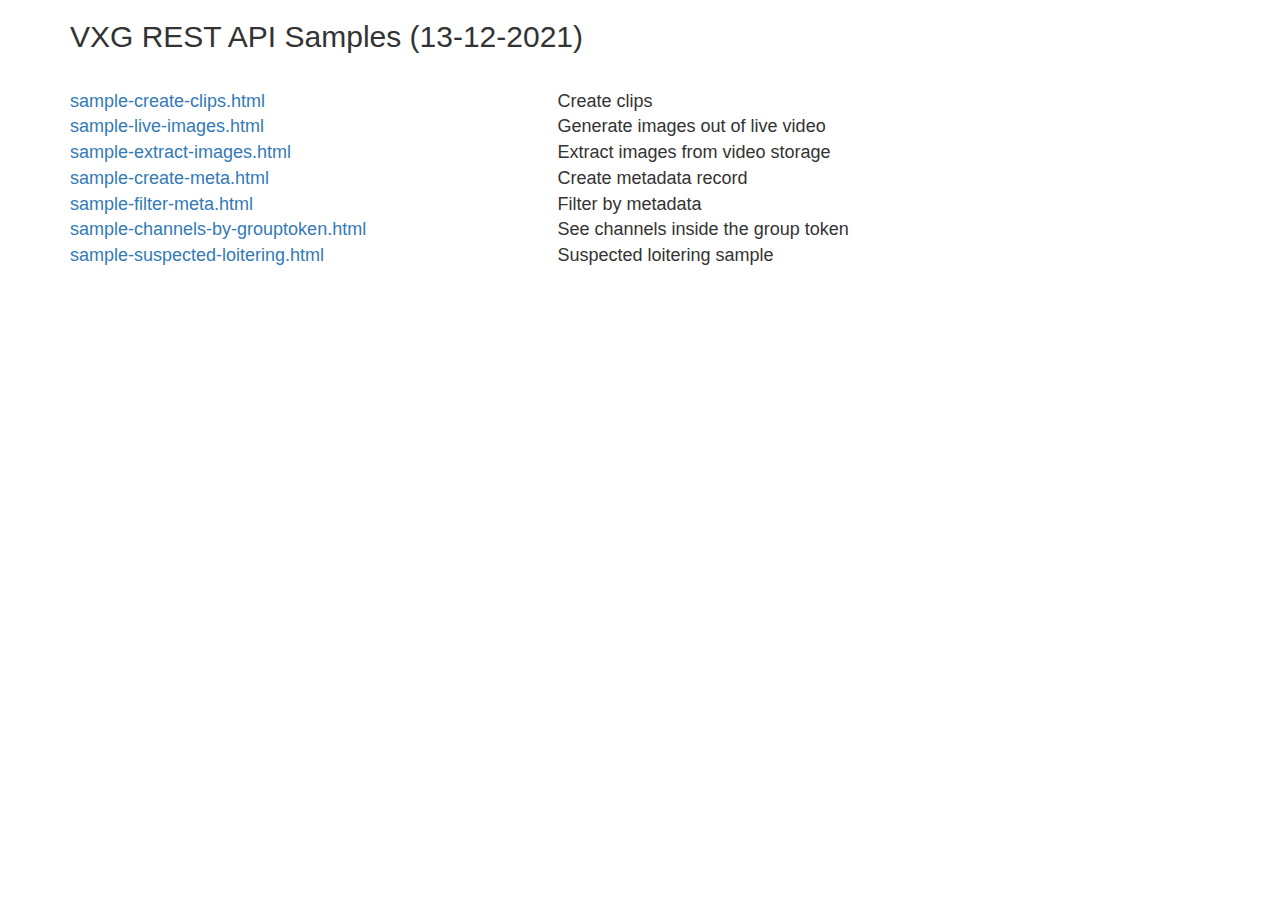
<file: index.html>
<html>
	<head>
		<title>VXG API Samples</title>
		<link rel="shortcut icon" href="/favicon.ico" type="image/x-icon">
		
		<meta http-equiv="content-type" content="text/html; charset=UTF-8">
		<meta http-equiv="x-ua-compatible" content="IE=edge">
		<meta name="viewport" content="width=device-width, initial-scale=1, maximum-scale=1" />

		<link rel="stylesheet" type="text/css" href="frw/bootstrap.min.css">
		
		
		<script type="text/javascript" src="frw/jquery.min.js"></script>
		<script type="text/javascript" src="frw/bootstrap.min.js"></script>
	</head>

	<body>

	<div class="container main-container" style="font-size:large">
		
		<h2>VXG REST API Samples (13-12-2021)</h2>
		<br>

		<div class="row">
			<div class="col-sm-5"><a href="sample-create-clips.html" target="_blank">sample-create-clips.html</a></div>
			<div class="col-sm-7">Create clips</div>
		</div> 
		<div class="row">
			<div class="col-sm-5"><a href="sample-live-images.html" target="_blank">sample-live-images.html</a></div>
			<div class="col-sm-7">Generate images out of live video</div>
		</div> 
		<div class="row">
			<div class="col-sm-5"><a href="sample-extract-images.html" target="_blank">sample-extract-images.html</a></div>
			<div class="col-sm-7">Extract images from video storage</div>
		</div> 
		<div class="row">
			<div class="col-sm-5"><a href="sample-extract-images.html" target="_blank">sample-create-meta.html</a></div>
			<div class="col-sm-7">Create metadata record</div>
		</div>
		<div class="row">
			<div class="col-sm-5"><a href="sample-extract-images.html" target="_blank">sample-filter-meta.html</a></div>
			<div class="col-sm-7">Filter by metadata</div>
		</div>
		<div class="row">
			<div class="col-sm-5"><a href="sample-extract-images.html" target="_blank">sample-channels-by-grouptoken.html</a></div>
			<div class="col-sm-7">See channels inside the group token</div>
		</div>
		<div class="row">
			<div class="col-sm-5"><a href="sample-extract-images.html" target="_blank">sample-suspected-loitering.html</a></div>
			<div class="col-sm-7">Suspected loitering sample</div>
		</div>
						

		
				
	</div>
		
</body>
</html>
</file>
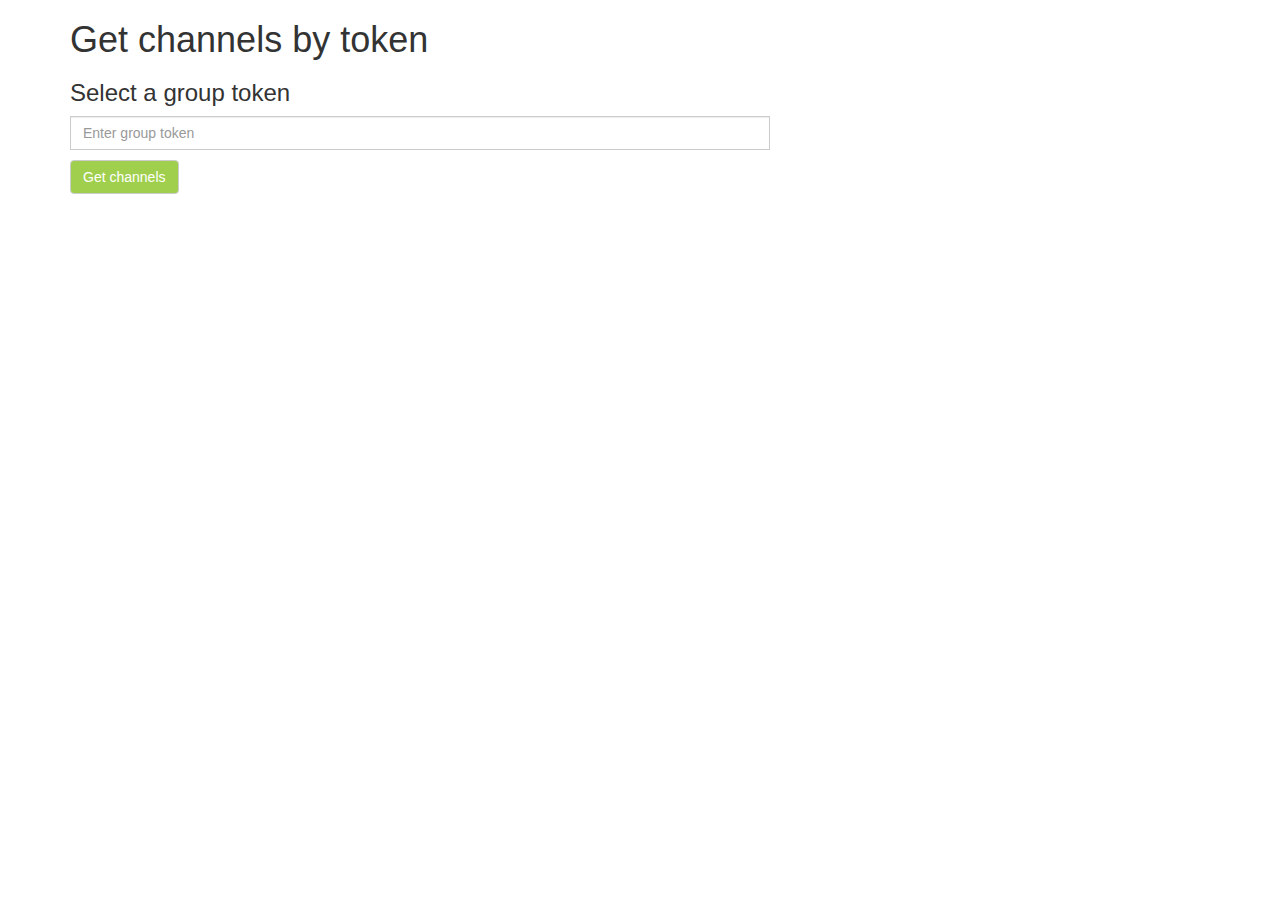
<file: sample-channels-by-grouptoken.html>
<html>

<head>
    <meta http-equiv="content-type" content="text/html; charset=UTF-8">
    <meta http-equiv="x-ua-compatible" content="IE=edge">
    <meta name="viewport" content="width=device-width, initial-scale=1, maximum-scale=1"/>
    <title>VXG Create Clip</title>
    <!-- frameworks -->
    <script src="frw/jquery.min.js"></script>
    <script src="frw/jquery-ui.min.js"></script>
    <script src="frw/jquery.formatDateTime.js"></script>
    <script src="frw/datetimepicker.full.min.js"></script>
    <link rel="stylesheet" type="text/css" href="frw/bootstrap.min.css">
    <script src="frw/bootstrap.min.js"></script>

	<style>
		#tokenContainer, table {
			width: 700px;
		}
		#showForm {
			text-decoration: underline;
		}
		#showForm:hover {
			cursor: pointer;
		}
		.btn {
			color: white;
			background-color: #a0cf4d;
		}		
		table{
			border-collapse: inherit;
			border:none;
		}
		table td{
			padding:5px;
			border:1px solid lightgray;
		}
		table img{
			width: 220px;
			height: 123px;
			object-fit: cover;
		}
	</style>
</head>

<body onLoad="Load()">
<div class="container">

    <h1>Get channels by token</h1>
    <div class="form-inline" role="form">
        <h3>Select a group token</h3>
        <div class="form-group ">
            <div class="input-group ">
                <input id="tokenContainer" type="text" class="form-control" placeholder="Enter group token" value="">
            </div>
        </div>
    </div>
    <div style="margin-top:10px">
        <button id="startTask" class="btn btn-default">Get channels</button>
		<div id="result"></div>
    </div>
    <div style="margin-top:10px" id="result">
    </div>
</div>

<script>
	function Load() {
	        $('#startTask').click(function(){
			let token = $('#tokenContainer').val();
			$.ajax({
				type: 'GET',
				url: 'https://web.skyvr.videoexpertsgroup.com/api/v5/channels/?preview=true',
				headers: {'Authorization' : 'SI ' + token},
				contentType: "application/json"
			}).then(function(r){
			        let html = '<br/><table border="0" cellpadding="10px"><tr><td>Channdl ID</td><td>Name</td><td>Preview</td><td>Image generation</td></tr>';
				for (let i=0;i<r.objects.length;i++){
					html += '<tr><td>'+r.objects[i].id+'</td><td>'+r.objects[i].name+'</td><td>'+(r.objects[i].preview && r.objects[i].preview.url ? '<img src="'+r.objects[i].preview.url+'">':'')
						+'</td><td><a target="_blank" href="sample-extract-images.html#'+r.objects[i].token+'">Click here</a></td></tr>';
				}
			        html + '</table>';
			        let e = $('#result').html(html);
			},function(r){
			        $('#result').html('<br/>Fail to get channels. <br/><br/>'+(r.responseJSON.errorDetail?r.responseJSON.errorDetail:''));
			});
		});
	}

</script>
</body>
</html>
</file>
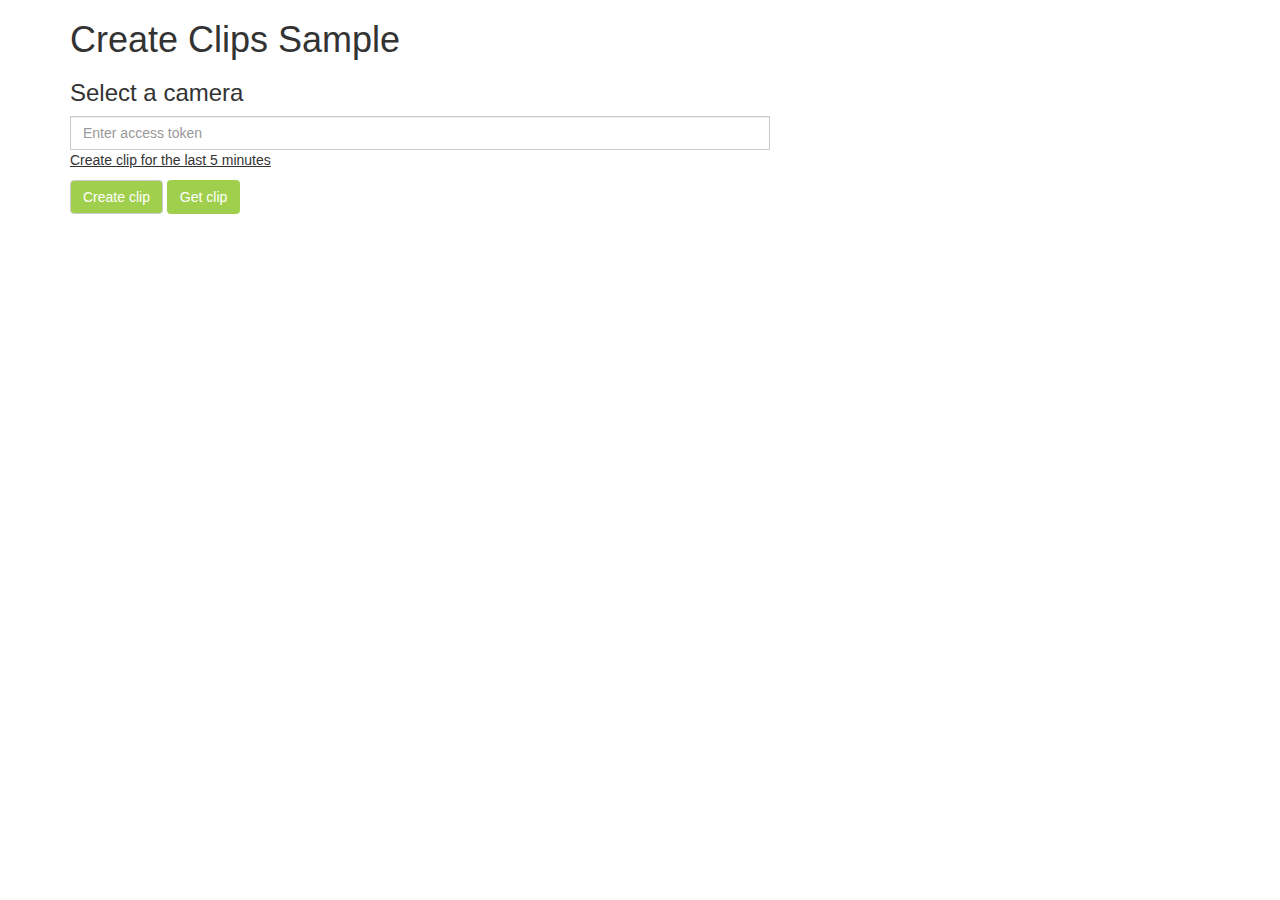
<file: sample-create-clips.html>
<html>

<head>
    <meta http-equiv="content-type" content="text/html; charset=UTF-8">
    <meta http-equiv="x-ua-compatible" content="IE=edge">
    <meta name="viewport" content="width=device-width, initial-scale=1, maximum-scale=1"/>
    <title>VXG Create Clip</title>
    <!-- frameworks -->
    <script src="frw/jquery.min.js"></script>
    <script src="frw/jquery-ui.min.js"></script>
    <script src="frw/jquery.formatDateTime.js"></script>
    <script src="frw/datetimepicker.full.min.js"></script>
    <link rel="stylesheet" type="text/css" href="frw/bootstrap.min.css">
    <script src="frw/bootstrap.min.js"></script>

	<style>
		#tokenContainer {
			width: 700px;
		}
		#showForm {
			text-decoration: underline;
		}
		#showForm:hover {
			cursor: pointer;
		}
		.btn {
			color: white;
			background-color: #a0cf4d;
		}		
	</style>
</head>

<body onLoad="Load()">
<div class="container">

    <h1>Create Clips Sample</h1>
    <div class="form-inline" role="form">
        <h3>Select a camera</h3>
        <div class="form-group ">
            <div class="input-group ">
                <input id="tokenContainer" type="text" class="form-control" placeholder="Enter access token" value="">
            </div>
        </div>
    </div>
    <div>
        <p><span id="showForm" style="display: hide;"> Create clip for the last 5 minutes</span>
        </p>
        <div class="time-form hidden">
            <h3>Select time interval</h3>
            <div class="form-inline" role="form">
                <div class="form-group ">
                    <div class="input-group ">
                        <input id="from" type="text" class="form-control" aria-describedby="basic-addon1"
                               placeholder="Start time">
						<div class="input-group-append">
							<span class="input-group-text">Start time in UTC</span>
						</div>						   
                    </div>
                </div>
                <div class="form-group ">
                    <div class="input-group ">
                        <input id="to" type="text" class="form-control" aria-describedby="basic-addon2"
                               placeholder="End time">
						<div class="input-group-append">
							<span class="input-group-text">End time in UTC</span>
						</div>						   
                    </div>
                </div>
            </div>
        </div>
    </div>
    <div style="margin-top:10px">
        <button id="startTask" class="btn btn-default">Create clip</button>
		<button id="checkTask" class="btn btn-defaultx">Get clip</button>
		<div id="result"></div>
    </div>
</div>

<script>
////////////////////////////////////////////////////////////
//
//  This section shows how to use VXG REST API.
//
////////////////////////////////////////////////////////////

    var taskId;
    var access_token;

	$( "#startTask" ).click(function() {	
		access_token = $('#tokenContainer').val();
		// initializes HTTP header
		$.ajaxSetup({
			headers: {
				'Authorization': 'Acc  ' + access_token
			}
		});
	
        let startTime = new Date($('#from').val()).getTime();
        let endTime = new Date($('#to').val()).getTime();
		
        let requestData = {
            title: "test clip",
        };
		
		// time conversion
        let ts = new Date();
        if (startTime != null) {
            ts.setTime(startTime);
            requestData.start = convertTimeToStr(ts);
        }
        if (endTime != null) {
            ts.setTime(endTime);
            requestData.end = convertTimeToStr(ts);
        }

		// executes HTTP POST request '/images/generation/tasks/'
        return $.ajax({
            method: 'POST',
            url: 'https://web.skyvr.videoexpertsgroup.com/' + 'api/v4/clips/',
            data: JSON.stringify(requestData),
            contentType: "application/json",
            dataType: 'json',
        }).then(function (data) {
            taskId = data.id;
			$( "#result" ).html('A new task created with a task ID: ' +  taskId);   
        });
	  
	});

	$( "#checkTask" ).click(function() {
	    if(taskId){
			// executes HTTP GET request '/images/generation/tasks/{TID}'
            $.ajax({
                method: 'GET',
                url: 'https://web.skyvr.videoexpertsgroup.com/' + 'api/v4/clips/' + taskId + '/',
                dataType: 'json'
            }).then(function (data) {
				console.log(data.objects);
				$( "#result" ).html('Task status is '+  data.status);
				
				if (data.status == 'done')
				{
					let res = '<br><a target="_blank" href='+data.url+'> Download the clip </a>';
					res += '<br><a target="_blank" href='+data.thumb.url+'> Download the thumbnail </a>';
					$( "#result" ).html( res )
				}
            })
        } else {
			$( "#result" ).html('No task ID. Start a task first.');
        }
	});


////////////////////////////////////////////////////////////
//
//  This section is handling UI and data/time conversions.
//
////////////////////////////////////////////////////////////

	Date.prototype.getFromFormat = function (format) {
		let yyyy = this.getUTCFullYear().toString();
		format = format.replace(/yyyy/g, yyyy)
		let mm = (this.getUTCMonth() + 1).toString();
		format = format.replace(/mm/g, (mm[1] ? mm : "0" + mm[0]));
		let dd = this.getUTCDate().toString();
		format = format.replace(/dd/g, (dd[1] ? dd : "0" + dd[0]));
		let hh = this.getUTCHours().toString();
		format = format.replace(/hh/g, (hh[1] ? hh : "0" + hh[0]));
		let ii = this.getUTCMinutes().toString();
		format = format.replace(/ii/g, (ii[1] ? ii : "0" + ii[0]));
		let ss = this.getUTCSeconds().toString();
		format = format.replace(/ss/g, (ss[1] ? ss : "0" + ss[0]));
		return format;
	};

	function Load() {
		let f1 = new Date();
		let e1 = new Date(f1.getTime() - 5 * 60 * 1000); // - 5 minutes

		document.getElementById('from').value = e1.getFromFormat('mm/dd/yyyy hh:ii');
		document.getElementById('to').value = f1.getFromFormat('mm/dd/yyyy hh:ii');
	}

	function convertTimeToStr(t) {
		let d = new Date();
		d.setTime(t);
		let str = d.getFullYear() + "-"
			+ ("00" + (d.getMonth() + 1)).slice(-2) + "-"
			+ ("00" + d.getDate()).slice(-2) + "T"
			+ ("00" + d.getHours()).slice(-2) + ":"
			+ ("00" + d.getMinutes()).slice(-2) + ":"
			+ ("00" + d.getSeconds()).slice(-2);
		return str;
	}

	$('#showForm').on('click', function () {
		$('.time-form').toggleClass('hidden')
	})


</script>
</body>
</html>
</file>
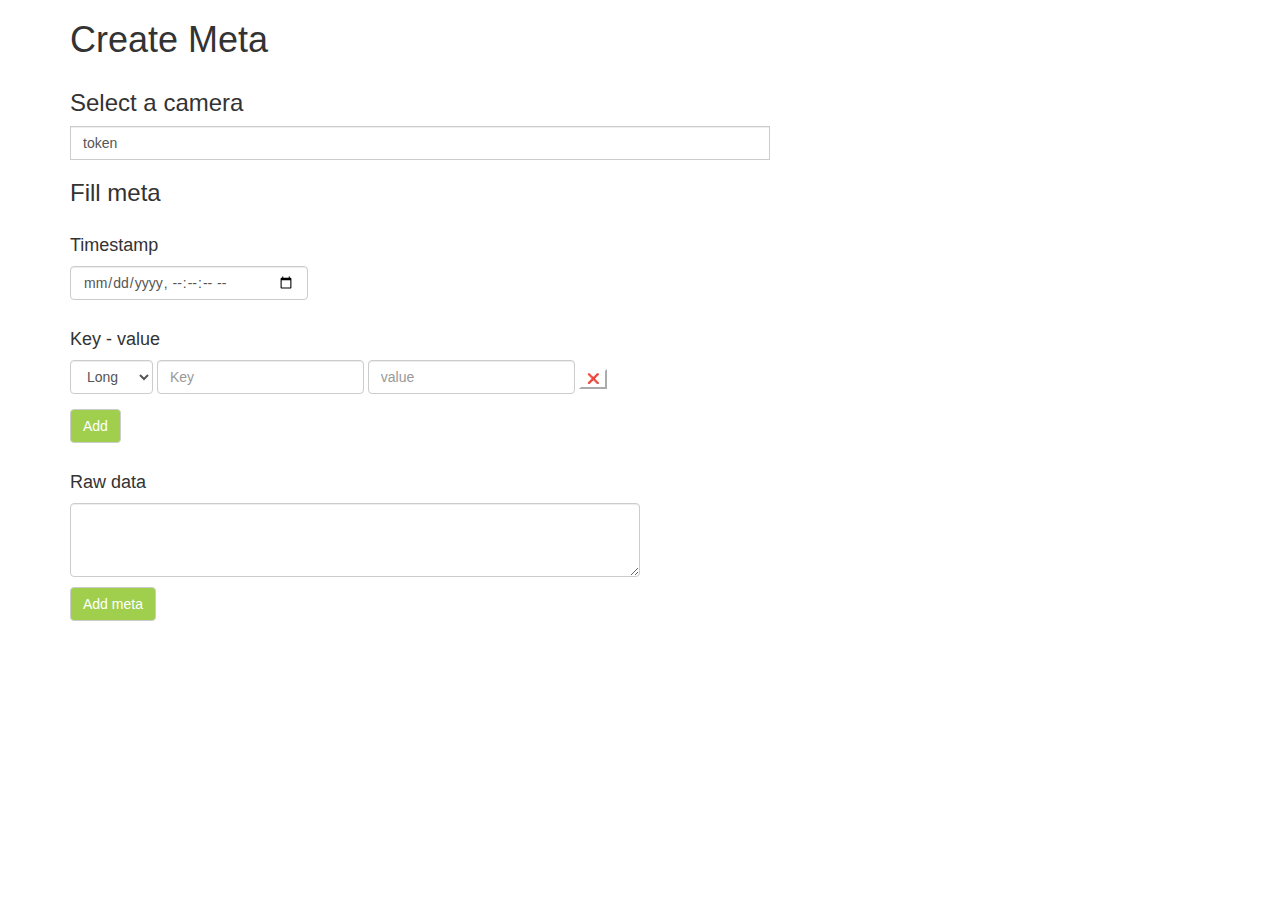
<file: sample-create-meta.html>
<head>
    <meta http-equiv="content-type" content="text/html; charset=UTF-8">
    <meta http-equiv="x-ua-compatible" content="IE=edge">
    <meta name="viewport" content="width=device-width, initial-scale=1, maximum-scale=1"/>
    <title>VXG AI Meta loader</title>
    <!-- frameworks -->
    <script src="frw/jquery.min.js"></script>
    <script src="frw/jquery-ui.min.js"></script>
    <script src="frw/jquery.formatDateTime.js"></script>
    <script src="frw/datetimepicker.full.min.js"></script>
    <link rel="stylesheet" type="text/css" href="frw/bootstrap.min.css">
    <script src="frw/bootstrap.min.js"></script>

    <style>
        #tokenContainer {
            width: 700px;
        }

        .btn {
            color: white;
            background-color: #a0cf4d;
        }

        table td {
            text-align: center;
            padding: 5px;
        }

        td.middle-color > div {
            width: 40px;
            height: 40px;
        }

        .subitem {
            display: inline-block;
            width: fit-content;
        }

        .container > div {
            margin-top: 30px;
        }

        .rm-btn {
            background-color: white;
            border-color: white;
            font-size: 10px;
        }
    </style>
</head>

<body>
<div class="container">

    <h1>Create Meta</h1>
    <div class="form-inline" role="form">
        <h3>Select a camera</h3>
        <div class="form-group ">
            <div class="input-group ">
                <input id="tokenContainer" type="text" class="form-control" placeholder="Enter access token"
                       value="token">
            </div>
        </div>
    </div>

    <h3>Fill meta</h3>
    <div>
        <h4>Timestamp</h4>
        <input type="datetime-local" name="timestamp" step="2" required
               class="form-control form-control-lg subitem">
    </div>

    <div>
        <h4>Key - value</h4>
        <div id="key-value-container"></div>
        <input type="button" class="btn btn-default subitem" value="Add" onclick="addItem()">
    </div>

    <div>
        <h4>Raw data</h4>
        <textarea class="form-control" style="width: 50%" rows="3"></textarea>
    </div>

    <div style="margin-top:10px;">
        <button id="send" class="btn btn-default" onclick="sendMeta()">Add meta</button>
        <div id="result"></div>
    </div><br/>

    <div id="result-container"></div>
</div>
<script>
    let currentId = 1;

    const changeValueType = (select) => {
        if (select.value === 'string') {
            select.parentNode.querySelector('[name=value]').type = 'text';
        } else if (select.value === 'long') {
            select.parentNode.querySelector('[name=value]').type = 'number';
            select.parentNode.querySelector('[name=value]').step = '1';
        } else if (select.value === 'float') {
            select.parentNode.querySelector('[name=value]').type = 'number';
            select.parentNode.querySelector('[name=value]').step = '0.00001';
        }
    };

    const addItem = () => {
        $('#key-value-container').append(`
        <div class="form-group item" id="item-${currentId}">
            <select name="type" class="form-control subitem" onchange="changeValueType(this)">
                <option value="long">Long</option>
                <option value="float">Float</option>
                <option value="string">String</option>
            </select>
            <input type="text" name="key" placeholder="Key" class="form-control form-control-lg subitem">
            <input type="number" step="1" placeholder="value" name="value" class="form-control form-control-lg subitem">
            <input type="button" value="❌" onclick="$('#item-${currentId}').remove()" class="rm-btn">
        </div>
        `);
        currentId++;
    };

    const drawResult = (r) => {
        let k = r['objects'][0], t;
        if (k.status === 201) t = `<div>✓ ${k['id']}</div>`;
        else t = `<div>❌ ${JSON.stringify(k)}</div>`;
        $('#result-container').append(t)
    }

    const sendMeta = () => {
        let data = {
            timestamp: $('[name=timestamp]').val(),
            long: {}, float: {}, string: {},
        }
        for (let elem of Array.from($('.item'))) {
            let [type, key, value] = ['type', 'key', 'value'].map((r) => {
                return elem.querySelector('[name=' + r + ']').value
            });
            if (type !== 'string') value = Number(value);
            data[type][key] = value;
        }
        return $.post({
            url: 'https://web.skyvr.videoexpertsgroup.com/api/v4/meta/',
            dataType: 'json',
            data: JSON.stringify([data]),
            headers: {
                'Authorization': 'Acc ' + $('#tokenContainer').val(),
                'Content-Type': 'application/json',
                'Accept': 'application/json',
            },
        }).then(drawResult)
    };

    document.addEventListener("DOMContentLoaded", () => {  // Add first item
        addItem()
    });
</script>
</body>
</file>
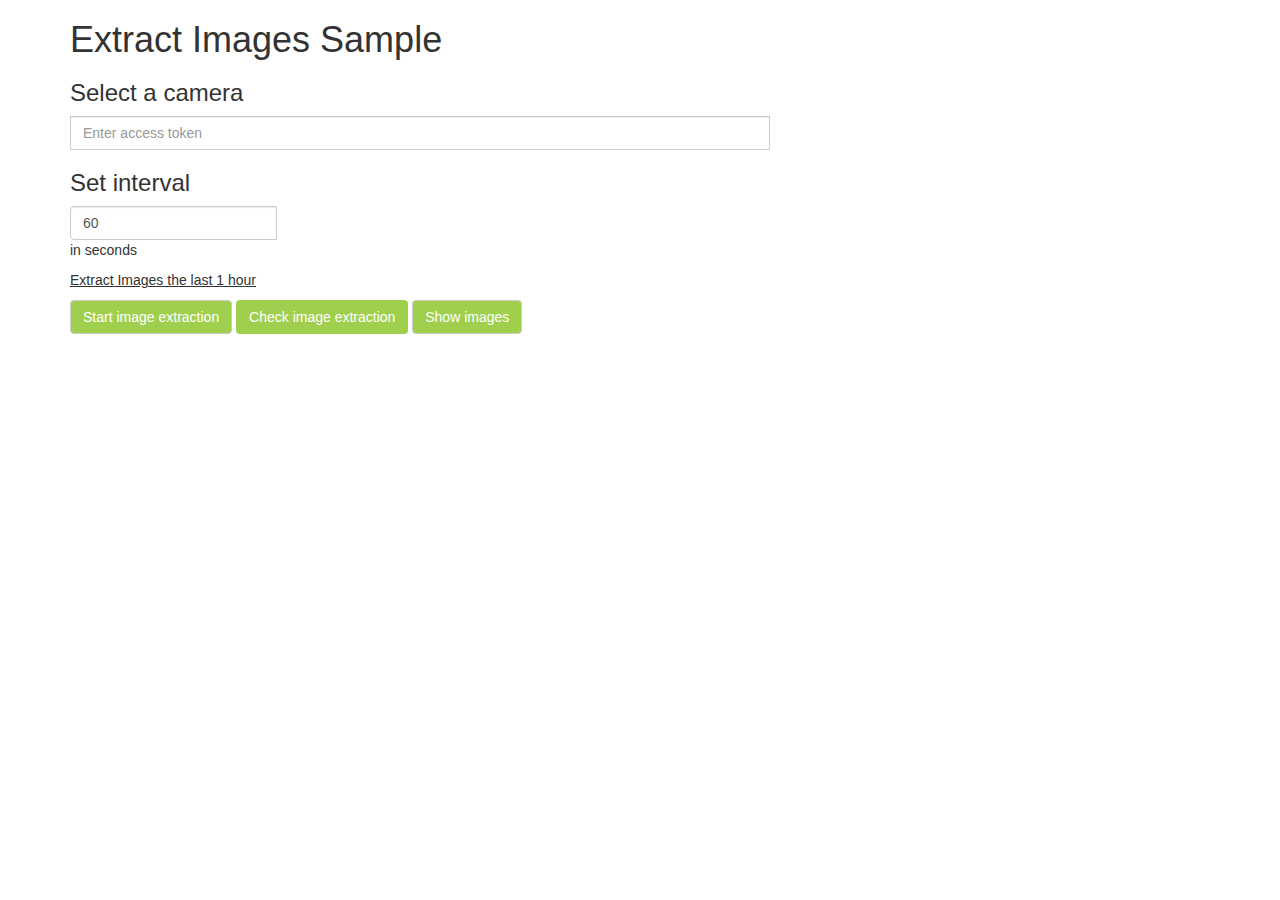
<file: sample-extract-images.html>
<html>

<head>
    <meta http-equiv="content-type" content="text/html; charset=UTF-8">
    <meta http-equiv="x-ua-compatible" content="IE=edge">
    <meta name="viewport" content="width=device-width, initial-scale=1, maximum-scale=1"/>
    <title>VXG AI Image loader</title>
    <!-- frameworks -->
    <script src="frw/jquery.min.js"></script>
    <script src="frw/jquery-ui.min.js"></script>
    <script src="frw/jquery.formatDateTime.js"></script>
    <script src="frw/datetimepicker.full.min.js"></script>
    <link rel="stylesheet" type="text/css" href="frw/bootstrap.min.css">
    <script src="frw/bootstrap.min.js"></script>

	<style>
		#tokenContainer {
			width: 700px;
		}
		#showForm {
			text-decoration: underline;
		}
		#showForm:hover {
			cursor: pointer;
		}
		.btn {
			color: white;
			background-color: #a0cf4d;
		}		
	</style>
</head>

<body onLoad="Load()">
<div class="container">

    <h1>Extract Images Sample</h1>
    <div class="form-inline" role="form">
        <h3>Select a camera</h3>
        <div class="form-group ">
            <div class="input-group ">
                <input id="tokenContainer" type="text" class="form-control" placeholder="Enter access token" value="">
            </div>
        </div>
		<h3>Set interval</h3>
		<div class="form-group ">
			<div class="input-group ">
				<input id="period" type="number" class="form-control" aria-describedby="basic-addon3"
					   placeholder="Period" value="60">
				<div class="input-group-append">
					<span class="input-group-text">in seconds</span>
				</div>
			</div>
		</div>		
    </div>

	<p id="showForm" style="display: hide; margin-top:10px;">Extract Images the last 1 hour</p>
	<div class="time-form hidden">
		<h3>Select time interval and period</h3>
		<div class="form-inline" role="form">
			<div class="form-group ">
				<div class="input-group ">
					<input id="from" type="text" class="form-control" aria-describedby="basic-addon1"
						   placeholder="Start time">
					<div class="input-group-append">
						<span class="input-group-text">Start time in UTC</span>
					</div>						   
				</div>
			</div>
			<div class="form-group ">
				<div class="input-group ">
					<input id="to" type="text" class="form-control" aria-describedby="basic-addon2"
						   placeholder="End time">
					<div class="input-group-append">
						<span class="input-group-text">End time in UTC</span>
					</div>						   
				</div>
			</div>
		</div>
	</div>
    <div style="margin-top:10px;">
        <button id="startTask" class="btn btn-default">Start image extraction</button>
		<button id="checkTask" class="btn btn-defaultx">Check image extraction</button>
		<button id="getImages" class="btn btn-default">Show images</button>
		<div id="result"></div>
    </div>
</div>

<script>
////////////////////////////////////////////////////////////
//
//  This section shows how to use VXG REST API.
//
////////////////////////////////////////////////////////////

    var taskId;
    var access_token;

    // 
    function getBaseURLFromToken() {
    	var _at = JSON.parse(atob(access_token));
	var _default_host = 'web.skyvr.videoexpertsgroup.com';


	var _url = _at['api'] ? _at['api'] : _default_host;
	var _path = _at['path'] ?  '/' + _at['path'] + '/'  : '/';
	var protocol = document.location.protocol;
	if (protocol == 'file:')
		protocol = 'https:';
	var _api_port = (_at['api_p'] ? ':' + _at['api_p'] : "");
	if (protocol == 'https:')
		_api_port = (_at['api_sp'] ? ':' + _at['api_sp'] : "");		
	var url = '';
	if (_url === _default_host) {
        	url =  protocol + "//" + _url + '/';
	    }
	else
	    url =  protocol + "//" + _url  + _api_port + _path;

	return url;
        };
	

	$( "#startTask" ).click(function() {	
		access_token = $('#tokenContainer').val();
		// initializes HTTP header
		$.ajaxSetup({
			headers: {
				'Authorization': 'Acc  ' + access_token
			}
		});
	
        let startTime = new Date($('#from').val()).getTime();
        let endTime = new Date($('#to').val()).getTime();
		let period = $('#period').val();
		
        let requestData = {
            period: period,
        };
		
		// time conversion
        let ts = new Date();
        if (startTime != null) {
            ts.setTime(startTime);
            requestData.start = convertTimeToStr(ts);
        }
        if (endTime != null) {
            ts.setTime(endTime);
            requestData.end = convertTimeToStr(ts);
        }
        return $.ajax({
            method: 'POST',
            url: getBaseURLFromToken() + 'api/v4/images/generation/tasks/',
            data: JSON.stringify(requestData),
            contentType: "application/json",
            dataType: 'json',
        }).then(function (data) {
            taskId = data.id;
			$( "#result" ).html('A new task created with a task ID: ' +  taskId)   
        });


		// executes HTTP POST request '/images/generation/tasks/'
	
		  

	});

	$( "#checkTask" ).click(function() {
	    if(taskId){
			// executes HTTP GET request '/images/generation/tasks/{TID}'
            $.ajax({
                method: 'GET',
                url: getBaseURLFromToken() + 'api/v4/images/generation/tasks/' + taskId + '/',
                dataType: 'json'
            }).then(function (data) {
				$( "#result" ).html('Task is '+  data.status)                
            })
        } else {
            alert( "No task ID. Start a task first." );
        }
	});

	$( "#getImages" ).click(function() {
	    if(taskId){
			access_token = $('#tokenContainer').val();
			// initializes HTTP header
			$.ajaxSetup({
				headers: {
					'Authorization': 'Acc  ' + access_token
				}
			});

			let start = new Date($('#from').val());
			let end = new Date($('#to').val());
			let requestData = {
				limit: 1000,
				order_by: '-time',
			};

			// time conversion
			let ts = new Date();
			if (start != null) {
				ts.setTime(start.getTime());
				requestData.start = convertTimeToStr(ts);
			}
			if (end != null) {
				ts.setTime(end.getTime());
				requestData.end = convertTimeToStr(ts);
			}

			// executes HTTP GET request '/storage/images/'
			return $.ajax({
				method: 'GET',
				url: getBaseURLFromToken() + 'api/v4/storage/images/?origin=generated_from_records&origin_ids=' + taskId,
				data: requestData,
				dataType: 'json',

			}).then(function (data) {
				var count = 0;
				console.log(data.objects);
				var res = ''; $( "#result" ).html('')
				
				$.each(data.objects, function(i, item){ 
					//if (item.url.indexOf("_recig_") >=0 )
					{
					res+='<div><a target="_blank" href='+item.url+'>'+count+' ' + item.time+'  ' + item.height +'x' + item.width + ' </a></div>';
					count++;
					}
					})
					res+='<div> Total images: '+count+'</div>';
					if (count == 0) res+='<div> It can take upto 30 seconds to start a task</div>'
				$( "#result" ).html( res );
			 //alert("Images objects were loaded. Total images: " + count + '. Check the browsers console for details.');
			}).fail(function () {

			}).always(function () {

			});
        } else {
            alert( "No task ID. Start a task first." );
        }			
	});


////////////////////////////////////////////////////////////
//
//  This section is handling UI and data/time conversions.
//
////////////////////////////////////////////////////////////

	Date.prototype.getFromFormat = function (format) {
		let yyyy = this.getUTCFullYear().toString();
		format = format.replace(/yyyy/g, yyyy)
		let mm = (this.getUTCMonth() + 1).toString();
		format = format.replace(/mm/g, (mm[1] ? mm : "0" + mm[0]));
		let dd = this.getUTCDate().toString();
		format = format.replace(/dd/g, (dd[1] ? dd : "0" + dd[0]));
		let hh = this.getUTCHours().toString();
		format = format.replace(/hh/g, (hh[1] ? hh : "0" + hh[0]));
		let ii = this.getUTCMinutes().toString();
		format = format.replace(/ii/g, (ii[1] ? ii : "0" + ii[0]));
		let ss = this.getUTCSeconds().toString();
		format = format.replace(/ss/g, (ss[1] ? ss : "0" + ss[0]));
		return format;
	};

	function Load() {
		let f1 = new Date();
		let e1 = new Date(f1.getTime() - 60 * 60 * 1000); // - 1 hour

		document.getElementById('from').value = e1.getFromFormat('mm/dd/yyyy hh:ii');
		document.getElementById('to').value = f1.getFromFormat('mm/dd/yyyy hh:ii');
	}

	function convertTimeToStr(t) {
		let d = new Date();
		d.setTime(t);
		let str = d.getFullYear() + "-"
			+ ("00" + (d.getMonth() + 1)).slice(-2) + "-"
			+ ("00" + d.getDate()).slice(-2) + "T"
			+ ("00" + d.getHours()).slice(-2) + ":"
			+ ("00" + d.getMinutes()).slice(-2) + ":"
			+ ("00" + d.getSeconds()).slice(-2);
		return str;
	}

	$('#showForm').on('click', function () {
		$('.time-form').toggleClass('hidden')
	})


</script>
</body>
</html>
</file>
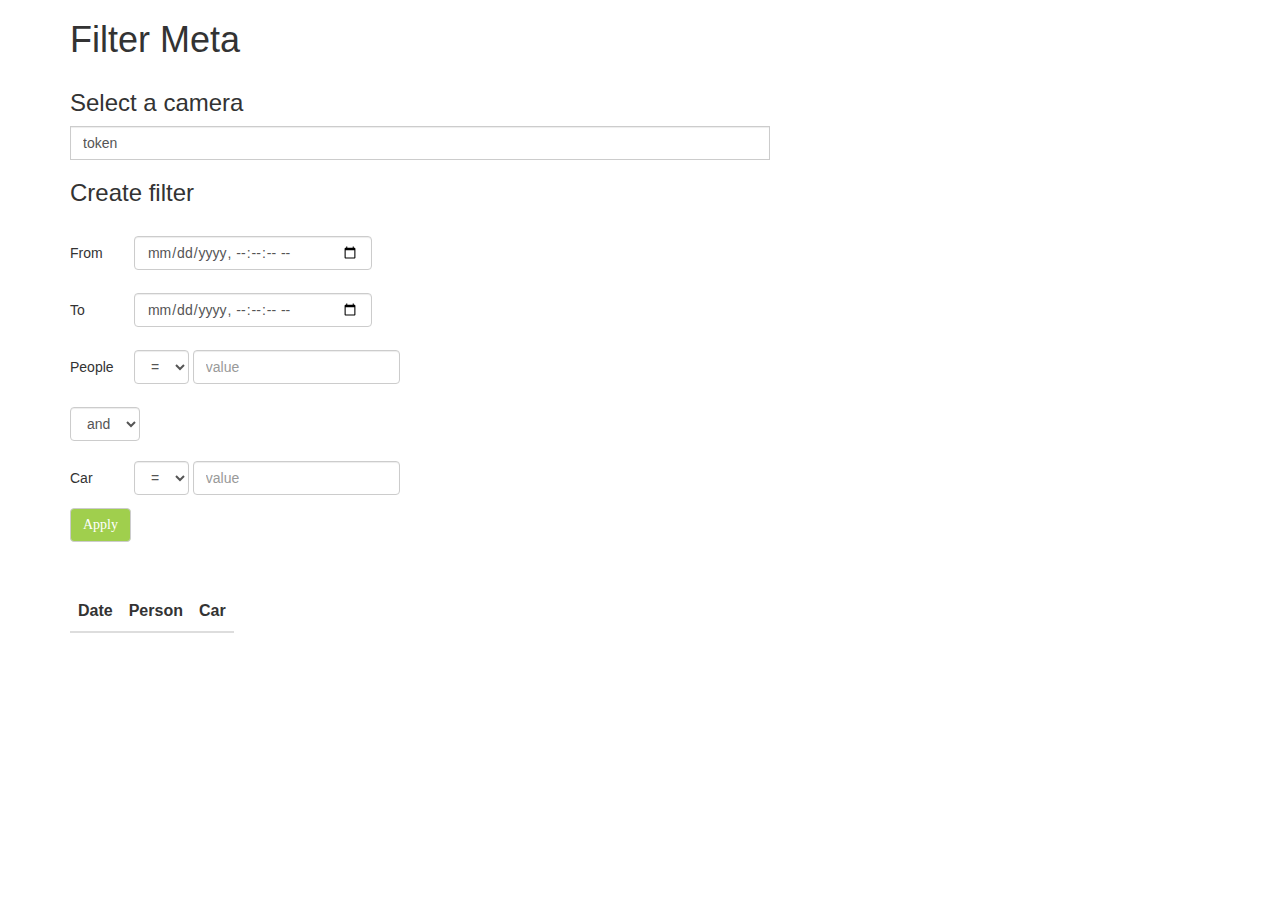
<file: sample-filter-meta.html>
<head>
    <meta http-equiv="content-type" content="text/html; charset=UTF-8">
    <meta http-equiv="x-ua-compatible" content="IE=edge">
    <meta name="viewport" content="width=device-width, initial-scale=1, maximum-scale=1"/>
    <title>VXG AI Meta loader</title>
    <!-- frameworks -->
    <script src="frw/jquery.min.js"></script>
    <script src="frw/jquery-ui.min.js"></script>
    <script src="frw/jquery.formatDateTime.js"></script>
    <script src="frw/datetimepicker.full.min.js"></script>
    <link rel="stylesheet" type="text/css" href="frw/bootstrap.min.css">
    <script src="frw/bootstrap.min.js"></script>

    <style>
        #tokenContainer {
            width: 700px;
        }

        .btn {
            color: white;
            background-color: #a0cf4d;
        }

        table td {
            text-align: center;
            padding: 5px;
        }

        td.middle-color > div {
            width: 40px;
            height: 40px;
        }

        .subitem {
            display: inline-block;
            width: fit-content;
        }

        .container > div {
            margin-top: 30px;
        }
    </style>
</head>

<body>
<div class="container">

    <h1>Filter Meta</h1>
    <div class="form-inline" role="form">
        <h3>Select a camera</h3>
        <div class="form-group ">
            <div class="input-group ">
                <input id="tokenContainer" type="text" class="form-control" placeholder="Enter access token"
                       value="token">
            </div>
        </div>
    </div>

    <h3>Create filter</h3>
    <div id="filter-container">
        <p class="subitem" style="min-width: 60px;">From</p>
        <input type="datetime-local" name="from" step="2"
           class="form-control form-control-lg subitem"><br/><br/>

        <p class="subitem" style="min-width: 60px;">To</p>
        <input type="datetime-local" name="to" step="2"
           class="form-control form-control-lg subitem"><br/><br/>

        <div>
            <p class="subitem" style="min-width: 60px;">People</p>
            <select name="pers-op" class="form-control subitem">
                <option value="eq">=</option>
                <option value="gt">></option>
                <option value="lt"><</option>
            </select>
            <input type="number" name="people-count" placeholder="value" step="1"
                   class="form-control form-control-lg subitem" required>
        </div>
        <div style="margin: 20px 0 20px 0">
            <select name="main-op" class="form-control subitem">
                <option value="and">and</option>
                <option value="or">or</option>
            </select>
        </div>
        <div>
            <p class="subitem" style="min-width: 60px;">Car</p>
            <select name="car-op" class="form-control subitem">
                <option value="eq">=</option>
                <option value="gt">></option>
                <option value="lt"><</option>
            </select>
            <input type="number" name="car-count" placeholder="value" step="1"
                   class="form-control form-control-lg subitem" required>
        </div>
    </div>
    <div style="margin-top:10px; font-family: 'Ubuntu Mono',serif">
        <button id="apply" class="btn btn-default" onclick="applyFilter()">Apply</button>
        <div id="result"></div>
    </div>
    <br/>

    <div id="result-container">
        <table class="table table-striped" style="width: fit-content">
            <thead>
            <tr>
                <th scope="col">Date</th>
                <th scope="col">Person</th>
                <th scope="col">Car</th>
            </tr>
            </thead>
            <tbody id="tbody"></tbody>
        </table>
    </div>
</div>
<script>
    const drawResult = (r) => {
        let text = r['objects'].map(k => `<tr>
            <td>${k['timestamp']}</td>
            <td>${k['long']['Person'] || 0}</td>
            <td>${k['long']['Vehicle'] || 0}</td>
        </tr>`);
        $('#tbody').html(text)
    };

    const applyFilter = () => {
        let [main_op, pers_op, car_op, people_count, car_count] =
            ['main-op', 'pers-op', 'car-op',
                'people-count', 'car-count'].map((e) => {
                return $('[name=' + e + ']');
            });
        [people_count, car_count] = [people_count, car_count].map(e => Number(e.val()));

        let data = {
            "limit": 1000,
            "filter": {
                'and': [{
                    [main_op.val()]: [
                        {
                            "field": "long.Person",
                            [pers_op.val()]: people_count,
                        }, {
                            "field": "long.Vehicle",
                            [car_op.val()]: car_count,
                        }
                    ]
                }, {
                    "field": "timestamp",
                    "gt": $('[name=from]').val()
                }, {
                    "field": "timestamp",
                    "lt": $('[name=to]').val()
                }]
            },
        };
        return $.post({
            url: 'https://web.skyvr.videoexpertsgroup.com/api/v4/meta/filter/',
            dataType: 'json',
            data: JSON.stringify(data),
            headers: {
                'Authorization': 'Acc ' + $('#tokenContainer').val(),
                'Content-Type': 'application/json',
                'Accept': 'application/json',
            },
        }).then(drawResult)
    };
</script>
</body>
</file>
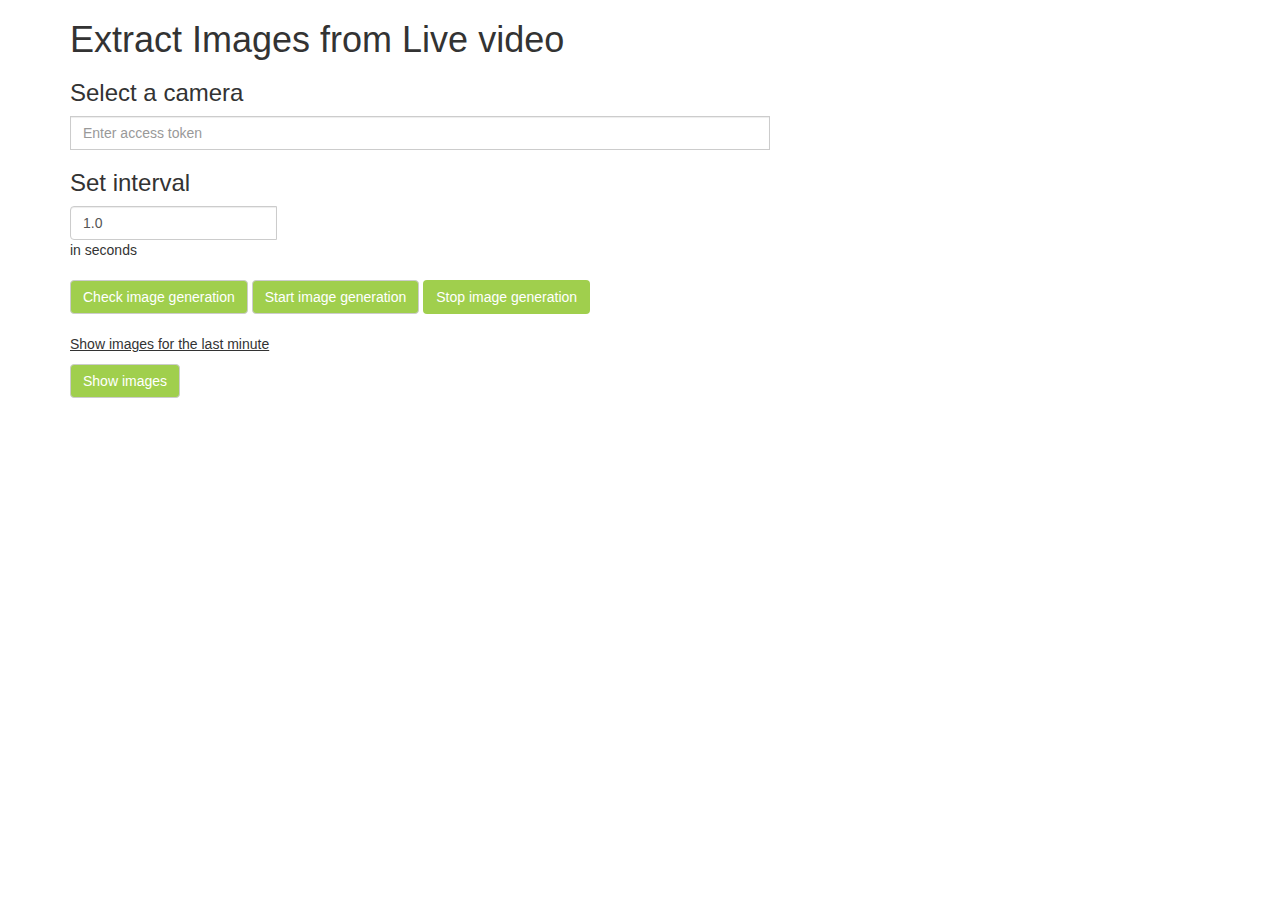
<file: sample-live-images.html>
<html>

<head>
    <meta http-equiv="content-type" content="text/html; charset=UTF-8">
    <meta http-equiv="x-ua-compatible" content="IE=edge">
    <meta name="viewport" content="width=device-width, initial-scale=1, maximum-scale=1"/>
    <title>VXG API sample / Extract Images from Live stream</title>
    <!-- frameworks -->
    <script src="frw/jquery.min.js"></script>
    <script src="frw/jquery-ui.min.js"></script>
    <script src="frw/jquery.formatDateTime.js"></script>
    <script src="frw/datetimepicker.full.min.js"></script>
    <link rel="stylesheet" type="text/css" href="frw/bootstrap.min.css">
    <script src="frw/bootstrap.min.js"></script>

	<style>
		#tokenContainer {
			width: 700px;
		}
		#showForm {
			text-decoration: underline;
		}
		#showForm:hover {
			cursor: pointer;
		}
		.btn {
			color: white;
			background-color: #a0cf4d;
		}		
	</style>
</head>

<body onLoad="Load()">
<div class="container">

    <h1>Extract Images from Live video</h1>
    
	<div class="form-inline" role="form">
        <h3>Select a camera</h3>
        <div class="form-group ">
            <div class="input-group ">
                <input id="tokenContainer" type="text" class="form-control" placeholder="Enter access token" value="">
            </div>
        </div>
		<h3>Set interval</h3>
		<div class="form-group ">
			<div class="input-group">
				<input id="period" type="number" class="form-control" aria-describedby="basic-addon3"
					   placeholder="Period" value="1.0">
				<div class="input-group-append">
					<span class="input-group-text">in seconds</span>
				</div>
			</div>
		</div>		
    </div>
    <div>
    <div style="padding-top:20px; padding-bottom:20px;">
        <button id="check" class="btn btn-default">Check image generation</button>
        <button id="start" class="btn btn-default">Start image generation</button>
		<button id="stop" class="btn btn-defaultx">Stop image generation</button>
	</div>


	<div class="time-form hidden" >
		<h3>Select time interval to show (in UTC)</h3>
		<div class="form-inline" role="form">
			<div class="form-group ">
				<div class="input-group ">
					<input id="from" type="text" class="form-control" aria-describedby="basic-addon1"
						   placeholder="Start time">
					<div class="input-group-append">
						<span class="input-group-text">in UTC</span>
					</div>						   
				</div>
			</div>
		</div>
		<div class="form-inline" role="form">
			<div class="form-group ">
				<div class="input-group ">
					<input id="to" type="text" class="form-control" aria-describedby="basic-addon2"
						   placeholder="End time">
					<div class="input-group-append">
						<span class="input-group-text">in UTC</span>
					</div>						   
				</div>
			</div>
		</div>
	</div>
    
	
	<p><span id="showForm" style="display: hide;"> Show images for the last minute</span></p>
	<div>
		<button id="getImages" class="btn btn-default">Show images</button>
		<div id="result" style="padding-top:20px;></div>
        <!-- div class="lds-ellipsis" style="display: none"><div></div><div></div><div></div><div></div></div -->
    </div>
	</div>
</div>

<script>
////////////////////////////////////////////////////////////
//
//  This section shows how to use VXG REST API.
//
////////////////////////////////////////////////////////////

    var taskId;
    var access_token;

	$( "#check" ).click(function() {	
		access_token = $('#tokenContainer').val();
		// initializes HTTP header
		$.ajaxSetup({
			headers: {
				'Authorization': 'Acc  ' + access_token
			}
		});
		
        return $.ajax({
            method: 'GET',
            url: 'https://web.skyvr.videoexpertsgroup.com/' + 'api/v4/images/generation/live/',
            contentType: "application/json",
            dataType: 'json',
        }).then(function (data) {
			$( "#result" ).html("Live image generation interval: " + data.image_generation_period);
			$('#period').val(data.image_generation_period);
        });
	  
	});

	$( "#start" ).click(function() {	
		access_token = $('#tokenContainer').val();
		// initializes HTTP header
		$.ajaxSetup({
			headers: {
				'Authorization': 'Acc  ' + access_token
			}
		});

		let period = $('#period').val();

        let requestData = {
            image_generation_period: period,
        };
		
        return $.ajax({
            method: 'PUT',
            url: 'https://web.skyvr.videoexpertsgroup.com/' + 'api/v4/images/generation/live/',
            data: JSON.stringify(requestData),
            contentType: "application/json",
            dataType: 'json',
        }).then(function (data) {
			$( "#result" ).html("Live image generation started");
        });
	  
	});

	$( "#stop" ).click(function() {
		access_token = $('#tokenContainer').val();
		// initializes HTTP header
		$.ajaxSetup({
			headers: {
				'Authorization': 'Acc  ' + access_token
			}
		});

        let requestData = {
            image_generation_period: null,
        };
		
        return $.ajax({
            method: 'PUT',
            url: 'https://web.skyvr.videoexpertsgroup.com/' + 'api/v4/images/generation/live/',
            data: JSON.stringify(requestData),
            contentType: "application/json",
            dataType: 'json',
        }).then(function (data) {
			$( "#result" ).html("Live image generation stopped");
        });

	});


	$( "#getImages" ).click(function() {
		
		
		// initializes HTTP header
		access_token = $('#tokenContainer').val();		
		$.ajaxSetup({
			headers: {
				'Authorization': 'Acc  ' + access_token
			}
		});

		// change time to NOW
		Load();


        let start = new Date($('#from').val());
        let end = new Date($('#to').val());
        let requestData = {
            limit: 100,
            order_by: '-time',
        };

		// time conversion
        let ts = new Date();
        if (start != null) {
            ts.setTime(start.getTime());
            requestData.start = convertTimeToStr(ts);
        }
        if (end != null) {
            ts.setTime(end.getTime());
            requestData.end = convertTimeToStr(ts);
        }

		// executes HTTP GET request '/storage/images/'
        return $.ajax({
            method: 'GET',
            url: 'https://web.skyvr.videoexpertsgroup.com/' + 'api/v4/storage/images/',
            data: requestData,
            dataType: 'json',

        }).then(function (data) {
            console.log(data.objects);
            //alert("Images objects were loaded. Total images: " + data.objects.length + '. Check the browsers console for details.');
			var count = 0;
			var res = ''; $( "#result" ).html('')
			$.each(data.objects, function(i, item){
				if (item.url.indexOf("_livig_") >=0 )
				{
				res+='<div><a target="_blank" href='+item.url+'>'+count+' ' + item.time+'  ' + item.height +'x' + item.width + ' </a></div>';
				count++;
				}
				})
				res+='<div> Total images: '+count+'</div>';
				if (count == 0) res+='<div> It can take upto 30 seconds to start a task</div>';
			$( "#result" ).html( res );
        }).fail(function () {

        }).always(function () {

        });
	});


////////////////////////////////////////////////////////////
//
//  This section is handling UI and data/time conversions.
//
////////////////////////////////////////////////////////////

	Date.prototype.getFromFormat = function (format) {
		let yyyy = this.getUTCFullYear().toString();
		format = format.replace(/yyyy/g, yyyy)
		let mm = (this.getUTCMonth() + 1).toString();
		format = format.replace(/mm/g, (mm[1] ? mm : "0" + mm[0]));
		let dd = this.getUTCDate().toString();
		format = format.replace(/dd/g, (dd[1] ? dd : "0" + dd[0]));
		let hh = this.getUTCHours().toString();
		format = format.replace(/hh/g, (hh[1] ? hh : "0" + hh[0]));
		let ii = this.getUTCMinutes().toString();
		format = format.replace(/ii/g, (ii[1] ? ii : "0" + ii[0]));
		let ss = this.getUTCSeconds().toString();
		format = format.replace(/ss/g, (ss[1] ? ss : "0" + ss[0]));
		return format;
	};

	function Load() {
		let f1 = new Date();
		let e1 = new Date(f1.getTime() - 1 * 60 * 1000); // - 1 hour

		document.getElementById('from').value = e1.getFromFormat('mm/dd/yyyy hh:ii:ss');
		document.getElementById('to').value = f1.getFromFormat('mm/dd/yyyy hh:ii:ss');
	}

	function convertTimeToStr(t) {
		let d = new Date();
		d.setTime(t);
		let str = d.getFullYear() + "-"
			+ ("00" + (d.getMonth() + 1)).slice(-2) + "-"
			+ ("00" + d.getDate()).slice(-2) + "T"
			+ ("00" + d.getHours()).slice(-2) + ":"
			+ ("00" + d.getMinutes()).slice(-2) + ":"
			+ ("00" + d.getSeconds()).slice(-2);
		return str;
	}

	$('#showForm').on('click', function () {
		$('.time-form').toggleClass('hidden')
	})


</script>
</body>
</html>
</file>
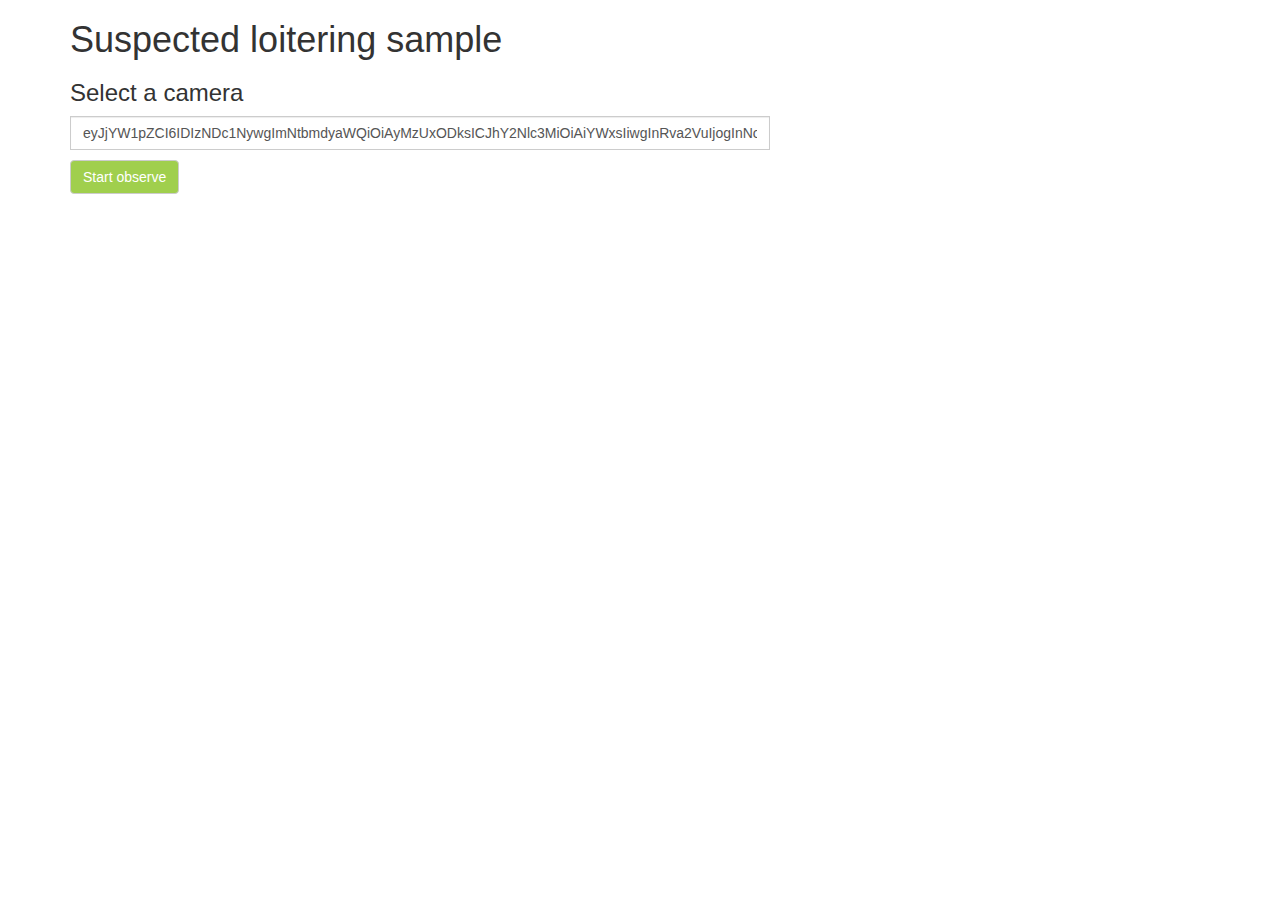
<file: sample-suspected-loitering.html>
<html>

<head>
    <meta http-equiv="content-type" content="text/html; charset=UTF-8">
    <meta http-equiv="x-ua-compatible" content="IE=edge">
    <meta name="viewport" content="width=device-width, initial-scale=1, maximum-scale=1"/>
    <title>VXG AI Image loader</title>
    <!-- frameworks -->
    <script src="frw/jquery.min.js"></script>
    <script src="frw/jquery-ui.min.js"></script>
    <script src="frw/jquery.formatDateTime.js"></script>
    <script src="frw/datetimepicker.full.min.js"></script>
    <link rel="stylesheet" type="text/css" href="frw/bootstrap.min.css">
    <script src="frw/bootstrap.min.js"></script>

    <style>
        #tokenContainer {
            width: 700px;
        }
        #showForm {
            text-decoration: underline;
        }
        #showForm:hover {
            cursor: pointer;
        }
        .btn {
            color: white;
            background-color: #a0cf4d;
        }        
    </style>
</head>

<body onLoad="Load()">
<div class="container">

    <h1>Suspected loitering sample</h1>
    <div class="form-inline" role="form">
        <h3>Select a camera</h3>
        <div class="form-group ">
            <div class="input-group ">
                <input id="tokenContainer" type="text" class="form-control" placeholder="Enter access token" value="[base64]">
            </div>
        </div>
    </div>

    <div style="margin-top:10px;">
        <button id="startTask" class="btn btn-default">Start observe</button>
    <div id="result"></div>
    </div>
</div>

<script>
////////////////////////////////////////////////////////////
//
//  This section shows how to use VXG REST API.
//
////////////////////////////////////////////////////////////

    var taskId;
    var access_token;
    var pull_period = 5*1000;
    var break_time = 60*000;
    var person_min_level = 2;
    var frame_size = 3;
    var frame = [];
    var last_frame_time;
    var start_pull_time = new Date();
    start_pull_time.setMinutes(start_pull_time.getMinutes()+start_pull_time.getTimezoneOffset());

    function pushNewEvent(persons, event_time){
        if (last_frame_time!==undefined && event_time.getTime()-last_frame_time.getTime()>break_time || persons<person_min_level)
            frame = [];
        last_frame_time = event_time;
        if (persons<person_min_level) return;
        frame.push(persons);
        if (frame.length<frame_size) return;
        let j=1;
        for (; j<frame.length;j++)
            if (frame[j]!=frame[0]) break;
        if (j<frame.length){
            frame.shift();
            return;
        }
        $('#result').append('Detected at time '+event_time.toLocaleString()+' - '+frame[0]+' people(s)</br>');
        frame = [];
    }

    function pullEvents(){
        let requestData = {
            limit: 10,
            offset: 0,
            events: 'object_and_scene_detection',
            include_filemeta_download: true,
            include_meta: true,
            start: convertTimeToStr(start_pull_time)
        };

        return $.ajax({
            method: 'GET',
            url: 'https://web.skyvr.videoexpertsgroup.com/' + 'api/v2/storage/events/',
            data: requestData
        }).then(function (data) {
            if (!data || !data.objects || !! !data.objects.length) {
                setTimeout(pullEvents,pull_period);
                return;
            }
            for (let i in data.objects){
                if (!data.objects[i]['meta'] || data.objects[i]['meta']['Person']===undefined) continue;
                pushNewEvent(parseInt(data.objects[i]['meta']['Person']),new Date(data.objects[i]['time']+'Z'));
            }
            setTimeout(pullEvents,pull_period);
        },function(){
            setTimeout(pullEvents,pull_period);
        });
    }

    $( "#startTask" ).click(function() {    
        $( "#startTask" ).attr('disabled','');
        access_token = $('#tokenContainer').val();
        // initializes HTTP header
        $.ajaxSetup({
            headers: {
                'Authorization': 'Acc  ' + access_token
            }
        });
        pullEvents();
    });

////////////////////////////////////////////////////////////
//
//  This section is handling UI and data/time conversions.
//
////////////////////////////////////////////////////////////

    Date.prototype.getFromFormat = function (format) {
        let yyyy = this.getUTCFullYear().toString();
        format = format.replace(/yyyy/g, yyyy)
        let mm = (this.getUTCMonth() + 1).toString();
        format = format.replace(/mm/g, (mm[1] ? mm : "0" + mm[0]));
        let dd = this.getUTCDate().toString();
        format = format.replace(/dd/g, (dd[1] ? dd : "0" + dd[0]));
        let hh = this.getUTCHours().toString();
        format = format.replace(/hh/g, (hh[1] ? hh : "0" + hh[0]));
        let ii = this.getUTCMinutes().toString();
        format = format.replace(/ii/g, (ii[1] ? ii : "0" + ii[0]));
        let ss = this.getUTCSeconds().toString();
        format = format.replace(/ss/g, (ss[1] ? ss : "0" + ss[0]));
        return format;
    };

    function Load() {
    }

    function convertTimeToStr(t) {
        let d = new Date();
        d.setTime(t);
        let str = d.getFullYear() + "-"
            + ("00" + (d.getMonth() + 1)).slice(-2) + "-"
            + ("00" + d.getDate()).slice(-2) + "T"
            + ("00" + d.getHours()).slice(-2) + ":"
            + ("00" + d.getMinutes()).slice(-2) + ":"
            + ("00" + d.getSeconds()).slice(-2);
        return str;
    }

</script>
</body>
</html>
</file>
